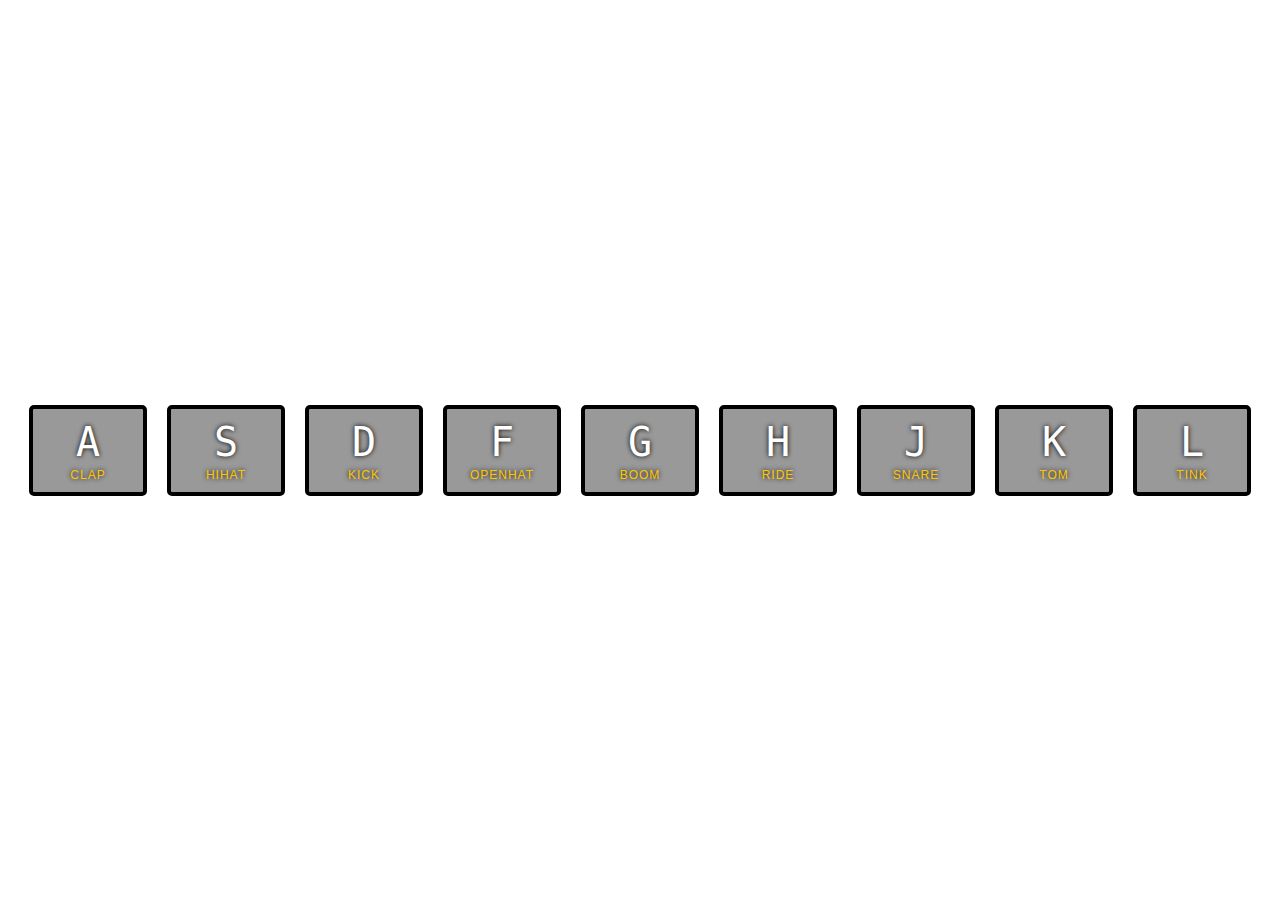
<file: 01 - JavaScript Drum Kit/index.html>
<!DOCTYPE html>
<html lang="en">
<head>
  <meta charset="UTF-8">
  <title>JS Drum Kit</title>
  <link rel="stylesheet" href="style.css">
</head>
<body>


  <div class="keys">
    <div data-key="65" class="key">
      <kbd>A</kbd>
      <span class="sound">clap</span>
    </div>
    <div data-key="83" class="key">
      <kbd>S</kbd>
      <span class="sound">hihat</span>
    </div>
    <div data-key="68" class="key">
      <kbd>D</kbd>
      <span class="sound">kick</span>
    </div>
    <div data-key="70" class="key">
      <kbd>F</kbd>
      <span class="sound">openhat</span>
    </div>
    <div data-key="71" class="key">
      <kbd>G</kbd>
      <span class="sound">boom</span>
    </div>
    <div data-key="72" class="key">
      <kbd>H</kbd>
      <span class="sound">ride</span>
    </div>
    <div data-key="74" class="key">
      <kbd>J</kbd>
      <span class="sound">snare</span>
    </div>
    <div data-key="75" class="key">
      <kbd>K</kbd>
      <span class="sound">tom</span>
    </div>
    <div data-key="76" class="key">
      <kbd>L</kbd>
      <span class="sound">tink</span>
    </div>
  </div>

  <audio data-key="65" src="sounds/clap.wav"></audio>
  <audio data-key="83" src="sounds/hihat.wav"></audio>
  <audio data-key="68" src="sounds/kick.wav"></audio>
  <audio data-key="70" src="sounds/openhat.wav"></audio>
  <audio data-key="71" src="sounds/boom.wav"></audio>
  <audio data-key="72" src="sounds/ride.wav"></audio>
  <audio data-key="74" src="sounds/snare.wav"></audio>
  <audio data-key="75" src="sounds/tom.wav"></audio>
  <audio data-key="76" src="sounds/tink.wav"></audio>

<script>
  function playSound(e){
const audio = document.querySelector(`audio[data-key='${e.keyCode}']`)
const key = document.querySelector(`.key[data-key='${e.keyCode}']`)
key.classList.add('playing');
if (!audio) return;
audio.currentTime = 0;
audio.play();
}

function removeTrans(e){
  if (e.propertyName !== 'transform') return;
  this.classList.remove('playing');
}

const keys = document.querySelectorAll('.key');
window.addEventListener('keydown',playSound);
keys.forEach(key => key.addEventListener('transitionend', removeTrans))

</script>


</body>
</html>
</file>
<file: 01 - JavaScript Drum Kit/style.css>
html {
  font-size: 10px;
  background: url('https://www.showjockey.com/wp-content/uploads/2020/04/142062-concert-background-1920x1080-pictures.jpg') bottom center;
  background-size: cover;
}

body,html {
  margin: 0;
  padding: 0;
  font-family: sans-serif;
}

.keys {
  display: flex;
  flex: 1;
  min-height: 100vh;
  align-items: center;
  justify-content: center;
}

.key {
  border: .4rem solid black;
  border-radius: .5rem;
  margin: 1rem;
  font-size: 1.5rem;
  padding: 1rem .5rem;
  transition: all .07s ease;
  width: 10rem;
  text-align: center;
  color: white;
  background: rgba(0,0,0,0.4);
  text-shadow: 0 0 .5rem black;
}

.playing {
  transform: scale(1.1);
  border-color: #ffc600;
  box-shadow: 0 0 1rem #ffc600;
}

kbd {
  display: block;
  font-size: 4rem;
}

.sound {
  font-size: 1.2rem;
  text-transform: uppercase;
  letter-spacing: .1rem;
  color: #ffc600;
}
</file>
